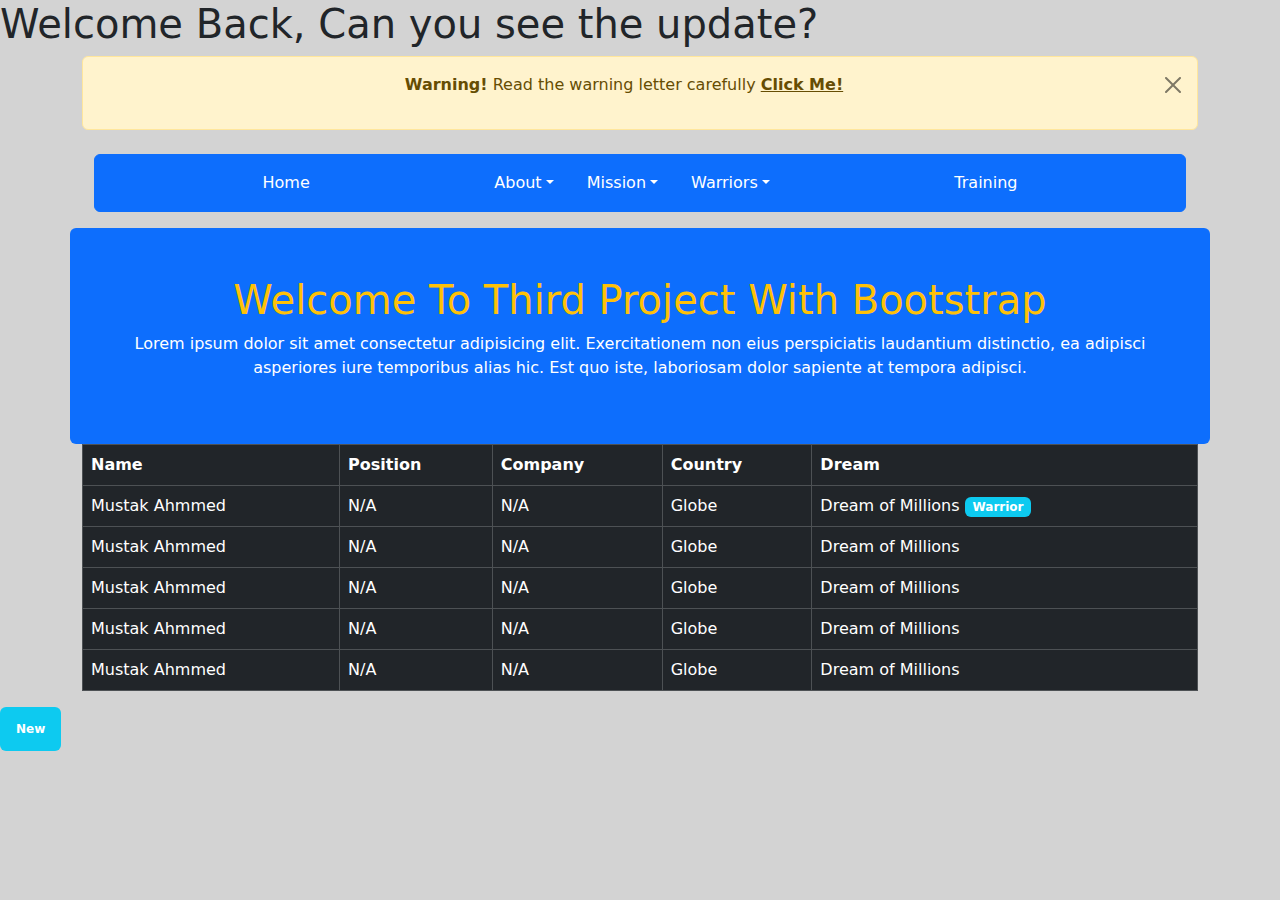
<file: Index.html>
<!DOCTYPE html>
<html lang="en">
<head>
    <meta charset="UTF-8">
    <meta name="viewport" content="width=device-width, initial-scale=1.0">
    <title>Third Project With BS</title>
    <link rel="stylesheet" href="	https://cdn.jsdelivr.net/npm/bootstrap@5.3.2/dist/css/bootstrap.min.css">
    <link rel="stylesheet" href="Index.css" type="text/css">
</head>
<body>
    <h1 id="wl-mess">Welcome Back, Can you see the update?</h1>

    <div class="container ">
        <!-- Alert Message Warning Letter  -->
        <div class="alert alert-warning alert-dismissible fade show">
            <button type="button" class="btn-close" data-bs-dismiss="alert"></button>
            <p class="text-center font-weight-bold"><strong>Warning!</strong> Read the warning letter carefully <a href="#" class="alert-link">Click Me!</a></p>
        </div>

        <!-- Here Is the nav bar  -->

        <div class="btn-group container mt-2">
            <button type="button" class="btn btn-primary p-3 font-weight-bold"> <a href="#" class="font-weight-bold text-white text-decoration-none">Home</a></button>
            <div class="btn-group">
                <button type="button" class="btn btn-primary p-3 font-weight-bold dropdown-toggle" data-bs-toggle="dropdown">About</button>
                <div class="dropdown-menu">
                    <a href="#" class="dropdown-item">Contact</a>
                    <a href="#" class="dropdown-item">Privacy</a>
                    <a href="#" class="dropdown-item">Mission </a><span class="spinner-border"></span>
                </div>
            </div>
            <div class="btn-group">
                <button type="button" class="btn btn-primary p-3 font-weight-bold dropdown-toggle" data-bs-toggle="dropdown">Mission</button>
                <div class="dropdown-menu">
                    <a href="./card.html" class="dropdown-item">Card Mission</a>
                    <a href="./dropdown.html" class="dropdown-item">Dropdown Mission</a>
                    <a href="collapse-mission" class="dropdown-item">Collapse Mission</a>

                </div>

            </div>
            <div class="btn-group">
                <button type="button" class="btn btn-primary p-3 font-weight-bold dropdown-toggle" data-bs-toggle="dropdown">Warriors</button>
                <div class="dropdown-menu">
                    <a href="afghan.html" class="dropdown-item">Afghanistan</a>
                    <a href="#" class="dropdown-item">Palestine</a>
                </div>
            </div>
            <button type="button" class="btn btn-primary p-3 font-weight-bold">Training</button>
        </div>
    </div>
    <div class="container text-white mt-3 text-center p-5 bg-primary rounded">
        <h1 class="text-warning">Welcome To Third Project With Bootstrap</h1>
        <p>Lorem ipsum dolor sit amet consectetur adipisicing elit. Exercitationem non eius perspiciatis laudantium distinctio, ea adipisci asperiores iure temporibus alias hic. Est quo iste, laboriosam dolor sapiente at tempora adipisci.</p>
    </div>
    <!-- Here is a Table -->
    <div class="container">
        <table class="table table-bordered table-hover table-dark">
            <thead>
                <tr>
                    <th>Name</th>
                    <th>Position</th>
                    <th>Company</th>
                    <th>Country</th>
                    <th>Dream</th>
                </tr>
            </thead>
            <tbody>
                <tr>
                    <td>Mustak Ahmmed</td>
                    <td>N/A</td>
                    <td>N/A</td>
                    <td>Globe</td>
                    <td>Dream of Millions <span class="badge bg-info">Warrior</span>
                    </td>
                </tr>
                <tr>
                    <td>Mustak Ahmmed</td>
                    <td>N/A</td>
                    <td>N/A</td>
                    <td>Globe</td>
                    <td>Dream of Millions</td>
                </tr>
                <tr>
                    <td>Mustak Ahmmed</td>
                    <td>N/A</td>
                    <td>N/A</td>
                    <td>Globe</td>
                    <td>Dream of Millions</td>
                </tr>
                <tr>
                    <td>Mustak Ahmmed</td>
                    <td>N/A</td>
                    <td>N/A</td>
                    <td>Globe</td>
                    <td>Dream of Millions</td>
                </tr>
                <tr>
                    <td>Mustak Ahmmed</td>
                    <td>N/A</td>
                    <td>N/A</td>
                    <td>Globe</td>
                    <td>Dream of Millions</td>
                </tr>
            </tbody>
        </table>
    </div>
    <span class="badge bg-info p-3">New</span>
    <script src="	https://cdn.jsdelivr.net/npm/bootstrap@5.3.2/dist/js/bootstrap.bundle.min.js"></script>
</body>
</html>
</file>
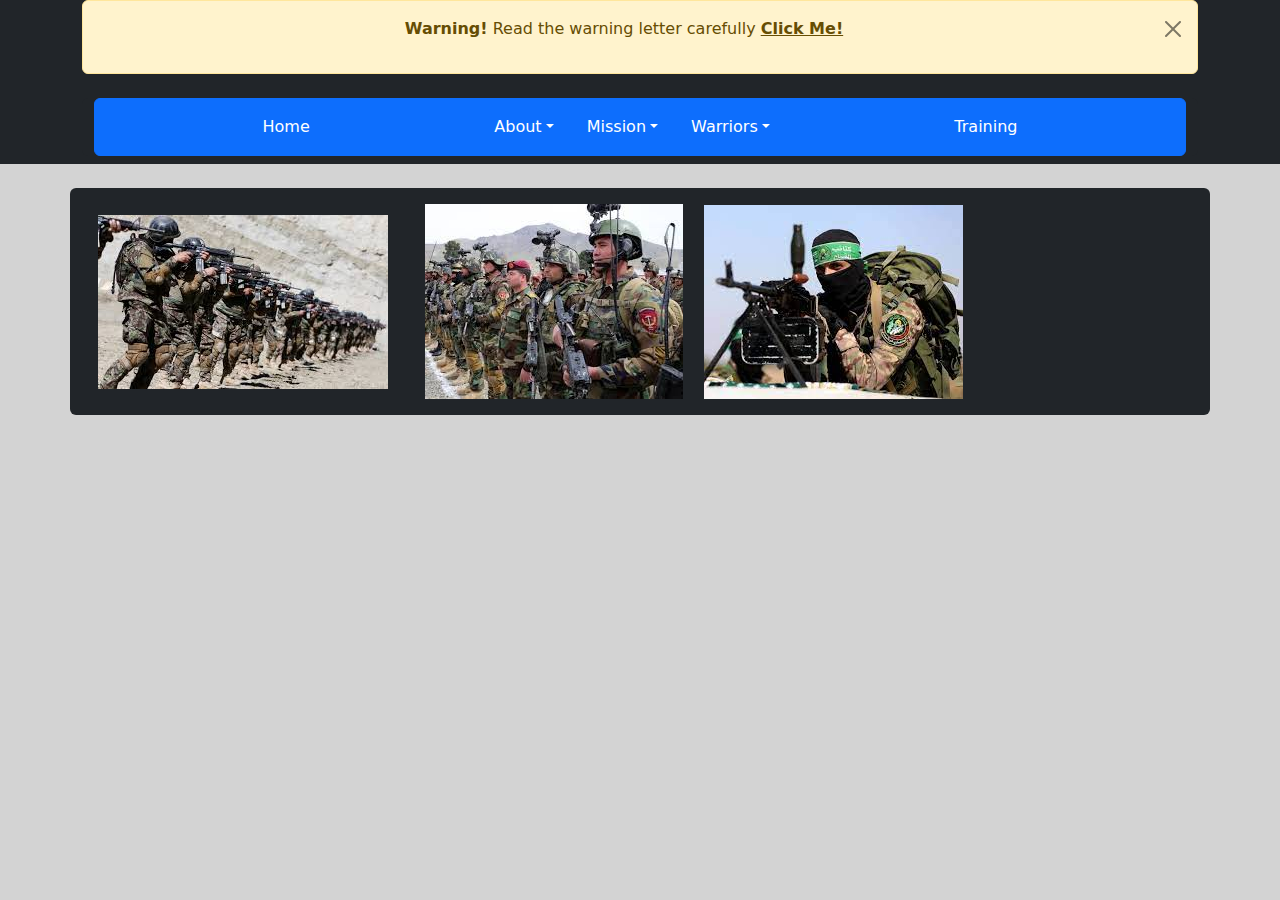
<file: afghan.html>
<!DOCTYPE html>
<html lang="en">
<head>
    <meta charset="UTF-8">
    <meta name="viewport" content="width=device-width, initial-scale=1.0">
    <title>Third Project With BS</title>
    <link rel="stylesheet" href="	https://cdn.jsdelivr.net/npm/bootstrap@5.3.2/dist/css/bootstrap.min.css">
    <link rel="stylesheet" href="Index.css" type="text/css">
</head>
<body>
    <div class="first-page bg-dark">
        <div class="container ">
            <!-- Alert Message Warning Letter  -->
            <div class="alert alert-warning alert-dismissible fade show">
                <button type="button" class="btn-close" data-bs-dismiss="alert"></button>
                <p class="text-center font-weight-bold"><strong>Warning!</strong> Read the warning letter carefully <a href="#" class="alert-link">Click Me!</a></p>
            </div>
            <div class="btn-group container my-2 bg-dark">
                <button type="button" class="btn btn-primary p-3 font-weight-bold"> <a href="Index.html" class="font-weight-bold text-white text-decoration-none">Home</a></button>
                <div class="btn-group">
                    <button type="button" class="btn btn-primary p-3 font-weight-bold dropdown-toggle" data-bs-toggle="dropdown">About</button>
                    <div class="dropdown-menu">
                        <a href="#" class="dropdown-item">Contact</a>
                        <a href="#" class="dropdown-item">Privacy</a>
                        <a href="#" class="dropdown-item">Mission </a><span class="spinner-border"></span>
                    </div>
                </div>
                <div class="btn-group">
                    <button type="button" class="btn btn-primary p-3 font-weight-bold dropdown-toggle" data-bs-toggle="dropdown">Mission</button>
                    <div class="dropdown-menu">
                        <span class="dropdown-item spinner-grow spinner-grow-md">Loading..</span>
                    </div>
    
                </div>
                <div class="btn-group">
                    <button type="button" class="btn btn-primary p-3 font-weight-bold dropdown-toggle" data-bs-toggle="dropdown">Warriors</button>
                    <div class="dropdown-menu">
                        <a href="#" class="dropdown-item">Afghanistan</a>
                        <a href="#" class="dropdown-item">Palestine</a>
                    </div>
    
                </div>
                <button type="button" class="btn btn-primary p-3 font-weight-bold">Training</button>
            </div>
        </div>
    </div>
    
    <!-- Afghanistani Mujahideen Forces' Gallery  -->
    <div class="container rounded my-4 bg-dark ">
        <img class="p-3" src="./Images/force1.jpg" alt="Afghani Force">
        <img class="p-3" src="./Images/force2.jpg" alt="Afghani force">
        <img src="./Images/force3.jpg" alt="Force of Afghanistan">
    </div>


    <script src="https://cdn.jsdelivr.net/npm/bootstrap@5.3.2/dist/js/bootstrap.bundle.min.js"></script>
</body>
</html>
</file>
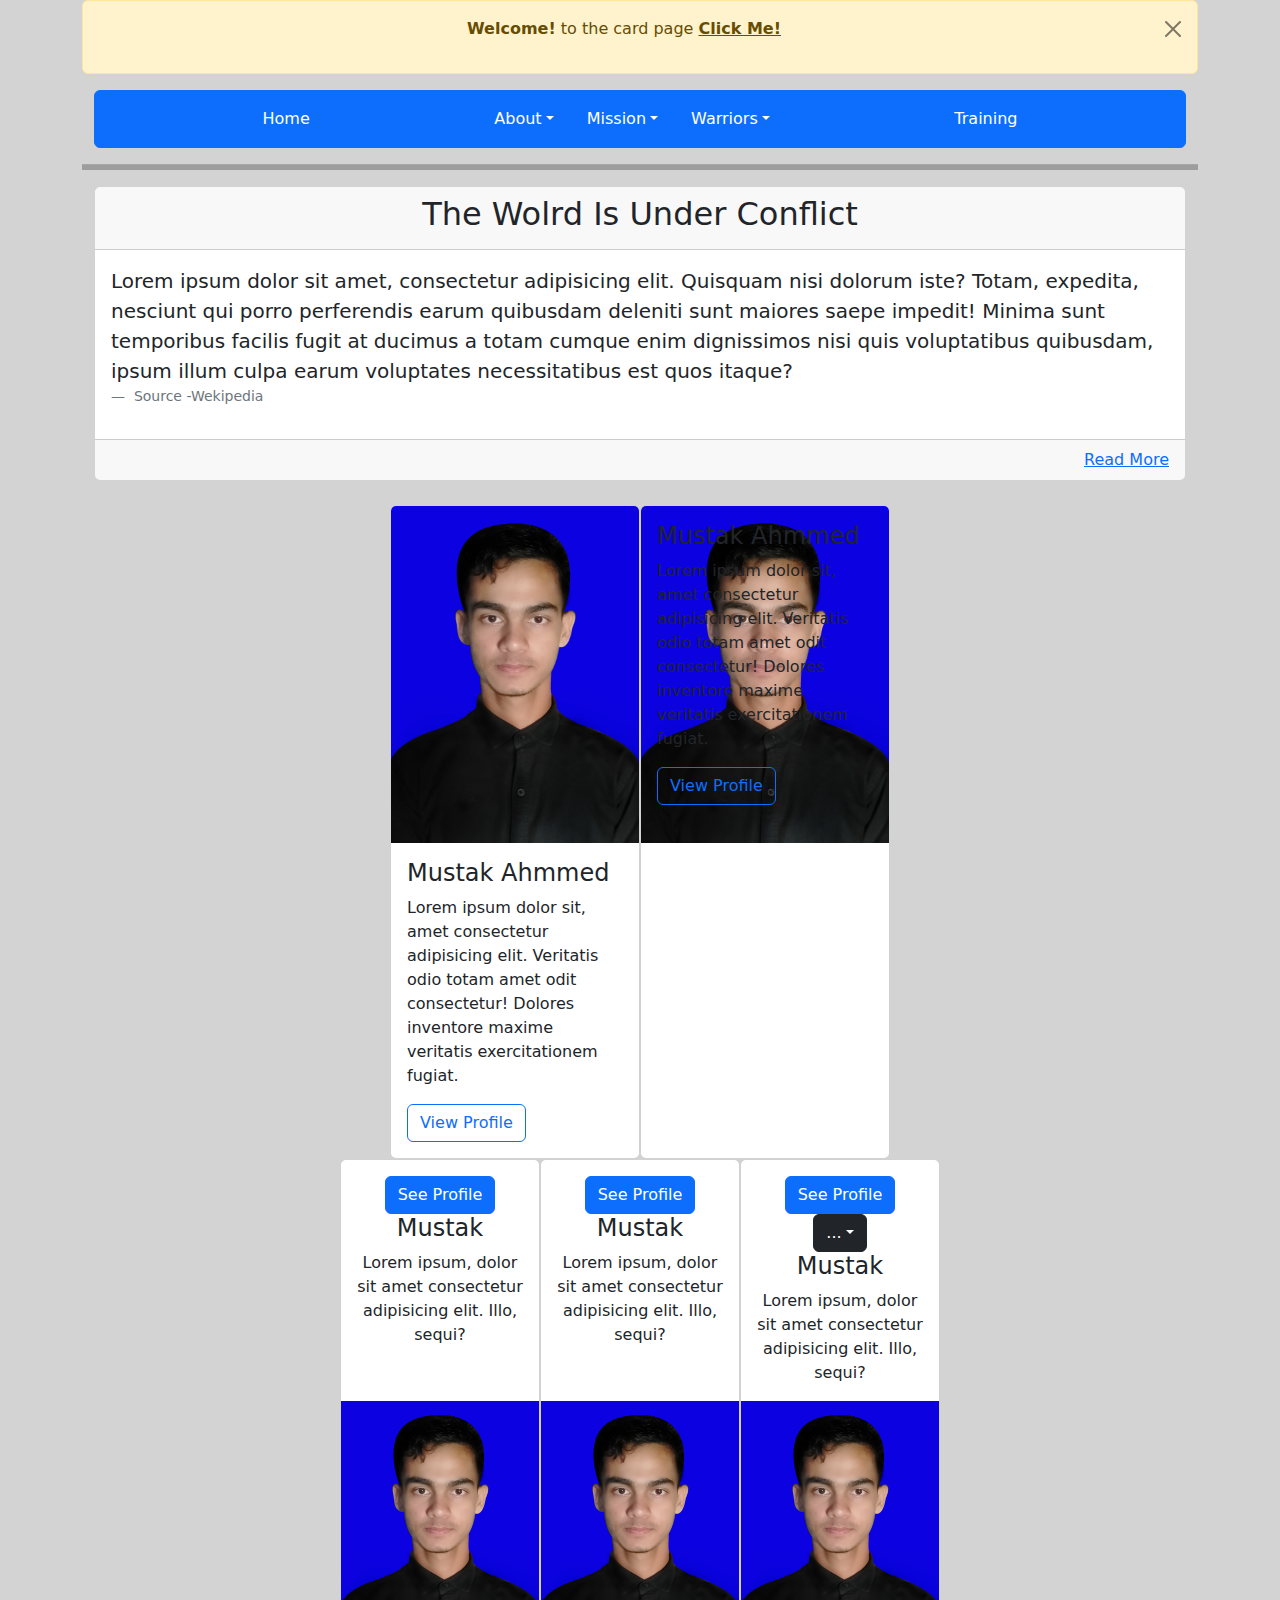
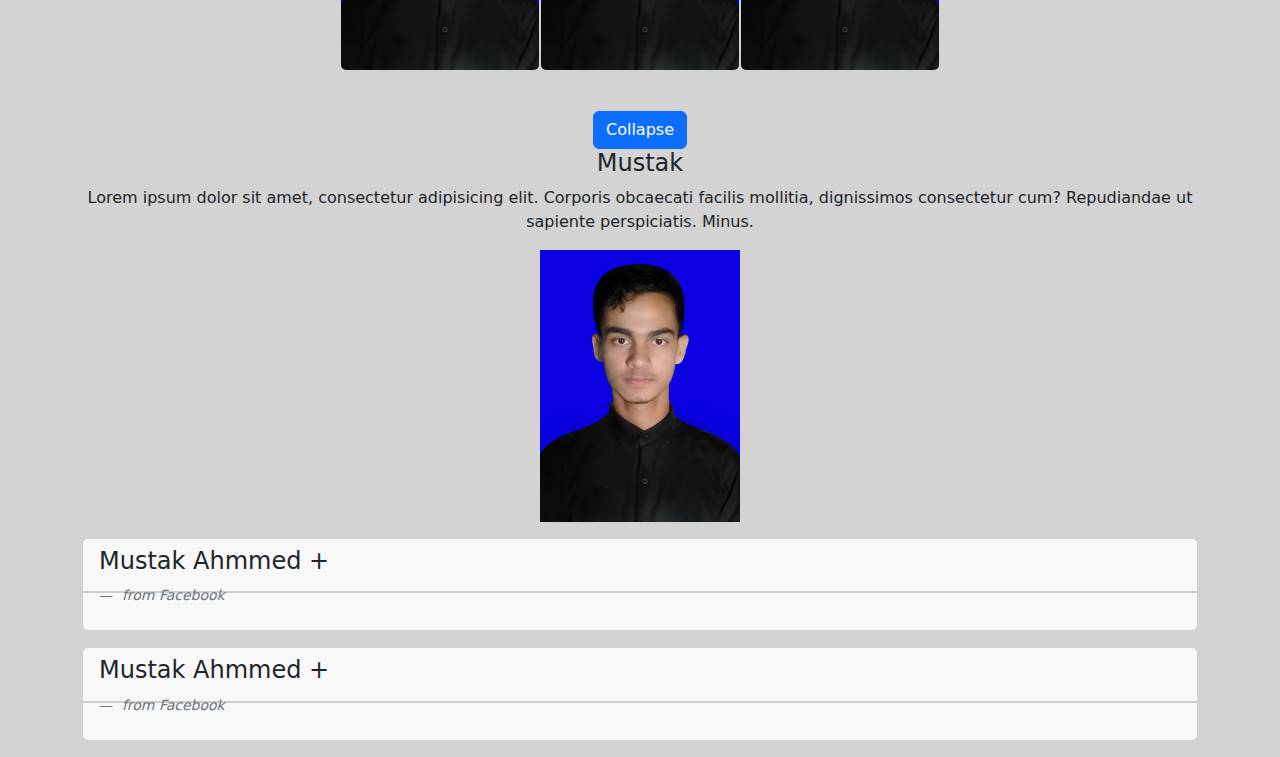
<file: card.html>
<!DOCTYPE html>
<html lang="en">
<head>
    <meta charset="UTF-8">
    <meta name="viewport" content="width=device-width, initial-scale=1.0">
    <title>Card</title>
    <link rel="stylesheet" href="	https://cdn.jsdelivr.net/npm/bootstrap@5.3.2/dist/css/bootstrap.min.css">
    <link rel="stylesheet" href="card.css">

</head>
<body>
    <!-- Whole Body Container  -->
    <div class="container">
            <!-- Alert Message Warning Letter  -->
            <div class="alert alert-warning alert-dismissible fade show">
                <button type="button" class="btn-close" data-bs-dismiss="alert"></button>
                <p class="text-center font-weight-bold"><strong>Welcome!</strong> to the card page <a href="#" class="alert-link">Click Me!</a></p>
            </div>
    
            <!-- Here Is the nav bar  -->
    
            <div class="btn-group container">
                <button type="button" class="btn btn-primary p-3 font-weight-bold"> <a href="./Index.html" class="font-weight-bold text-white text-decoration-none">Home</a></button>
                <div class="btn-group">
                    <button type="button" class="btn btn-primary p-3 font-weight-bold dropdown-toggle" data-bs-toggle="dropdown">About</button>
                    <div class="dropdown-menu">
                        <a href="#" class="dropdown-item">Contact</a>
                        <a href="#" class="dropdown-item">Privacy</a>
                        <a href="#" class="dropdown-item">Mission </a><span class="spinner-border"></span>
                    </div>
                </div>
                <div class="btn-group">
                    <button type="button" class="btn btn-primary p-3 font-weight-bold dropdown-toggle" data-bs-toggle="dropdown">Mission</button>
                    <div class="dropdown-menu">
                        <a href="./card.html" class="dropdown-item active">Card Mission</a>
                        <a href="/dropdown.html" class="dropdown-item">Dropdown Mission</a>
                        <a href="collapse-mission" class="dropdown-item">Collapse Mission</a>
    
                    </div>
    
                </div>
                <div class="btn-group">
                    <button type="button" class="btn btn-primary p-3 font-weight-bold dropdown-toggle" data-bs-toggle="dropdown">Warriors</button>
                    <div class="dropdown-menu">
                        <a href="afghan.html" class="dropdown-item">Afghanistan</a>
                        <a href="#" class="dropdown-item">Palestine</a>
                    </div>
                </div>
                <button type="button" class="btn btn-primary p-3 font-weight-bold">Training</button>
            </div><hr style="border-bottom: 5px solid black;">
            <!-- The Heading Bar Ends Here  -->
            <div class="container">
                <div class="card-container">
                    <div class="card">
                        <div class="card-header text-center">
                            <h2>The Wolrd Is Under Conflict</h2>
                        </div>
                        <div class="card-body text-justify">
                           <blockquote class="blockquote">
                            <p>Lorem ipsum dolor sit amet, consectetur adipisicing elit. Quisquam nisi dolorum iste? Totam, expedita, nesciunt qui porro perferendis earum quibusdam deleniti sunt maiores saepe impedit! Minima sunt temporibus facilis fugit at ducimus a totam cumque enim dignissimos nisi quis voluptatibus quibusdam, ipsum illum culpa earum voluptates necessitatibus est quos itaque?</p>
                           </blockquote>
                           <footer class="blockquote-footer">
                            Source -Wekipedia
                         </footer>
                        </div>
                        <div class="card-footer text-end">
                            <a href="www.wekipedia.com" target="_blank" class="card-link ">Read More</a>
                        </div>
                    </div>
                </div>
            </div><br>
            <!-- First card ends here  -->

            <!-- Second Card Starts here  -->
           <div class="cards-container d-flex justify-content-center">
            <div class="card" style="width: 250px;">
                <img class="card-img-top" src="Images/mustak.jpg" style="width: 100%;" alt="">
                <div class="card-body">
                    <h4 class="card-title">Mustak Ahmmed</h4>
                    <p class="card-text">Lorem ipsum dolor sit, amet consectetur adipisicing elit. Veritatis odio totam amet odit consectetur! Dolores inventore maxime veritatis exercitationem fugiat.</p>
                    <a href="#" class="btn btn-outline-primary">View Profile</a>
                </div>
               </div>
               <div class="card" style="width: 250px;">
                <img class="card-img-top" src="Images/mustak.jpg" style="width: 100%;" alt="">
                <div class="card-body card-img-overlay">
                    <h4 class="card-title">Mustak Ahmmed</h4>
                    <p class="card-text">Lorem ipsum dolor sit, amet consectetur adipisicing elit. Veritatis odio totam amet odit consectetur! Dolores inventore maxime veritatis exercitationem fugiat.</p>
                    <a href="#" class="btn btn-outline-primary">View Profile</a>
                </div>
               </div>
               </div>
               <!-- 2 Cards End Here  -->

               <!-- Another Card Container Starts Here  -->
               <div class="cards-container d-flex justify-content-center">
                <div class="card" style="width: 200px;">
                    <div class="card-body text-center">
                        <a class="btn btn-primary" href="#">See Profile</a>
                        <h4 class="card-title">Mustak</h4>
                        <p class="card-text">Lorem ipsum, dolor sit amet consectetur adipisicing elit. Illo, sequi?</p>
                    </div>
                    <img class="card-img-bottom" style="width: 100%;" src="Images/mustak.jpg" alt="Mustak">

                </div>
                <div class="card" style="width: 200px;">
                    <div class="card-body text-center">
                        <a class="btn btn-primary" href="#">See Profile</a>
                        <h4 class="card-title">Mustak</h4>
                        <p class="card-text">Lorem ipsum, dolor sit amet consectetur adipisicing elit. Illo, sequi?</p>
                    </div>
                    <img class="card-img-bottom" style="width: 100%;" src="Images/mustak.jpg" alt="Mustak">

                </div>
                <div class="card" style="width: 200px;">
                    <div class="card-body text-center">
                        <a class="btn btn-primary" href="#">See Profile</a>
                        <div class="d-inline-block">
                            <button type="button" class="btn btn-dark dropdown-toggle" data-bs-toggle="dropdown">...</button>
                        <ul class="dropdown-menu">
                            <li class="dropdown-item">About</li>
                            <li class="dropdown-item">Contact</li>
                            <li class="dropdown-item">Privacy</li>
                        </ul>
                        </div>
                        <h4 class="card-title">Mustak</h4>
                        <p class="card-text">Lorem ipsum, dolor sit amet consectetur adipisicing elit. Illo, sequi?</p>
                        
                    </div>
                    <img class="card-img-bottom" style="width: 100%;" src="Images/mustak.jpg" alt="Mustak">

                </div>
               </div><br>
               <!-- All Cards End Here  -->

               <!-- Collapse Start Here  -->
               <div class="collapsible-buttons text-center my-3">
                <button type="button" class="btn btn-primary" data-bs-toggle="collapse" data-bs-target="#demo">Collapse</button>
                <div id="demo" class="collapse show">
                    <h4>Mustak</h4>
                    <p>Lorem ipsum dolor sit amet, consectetur adipisicing elit. Corporis obcaecati facilis mollitia, dignissimos consectetur cum? Repudiandae ut sapiente perspiciatis. Minus.</p>
                    <img src="Images/mustak.jpg" width="200px" alt="">
                </div>
               </div>
               <!-- Collapsible Button Ends Here  -->
               <div class="card my-3">
                <div class="card-header" data-bs-toggle="collapse" data-bs-target="#card-body">
                    <h4>Mustak Ahmmed +</h4>
                </div>
                <div class="card-body collapse" id="card-body">
                    <h4>Mustak Ahmmed</h4>
                    <p>Lorem ipsum dolor sit, amet consectetur adipisicing elit. Eius vel iste nisi sequi cum neque cumque ipsum iusto obcaecati qui!</p>
                </div>
                <div class="card-footer">
                    <footer class="blockquote-footer">
                        <cite>from Facebook</cite>
                    </footer>
                </div>
               </div>
               <div class="card my-3">
                <div class="card-header" data-bs-toggle="collapse" data-bs-target="#card-body2">
                    <h4>Mustak Ahmmed +</h4>
                </div>
                <div class="card-body collapse" id="card-body2">
                    <h4>Mustak Ahmmed</h4>
                    <p>Lorem ipsum dolor sit, amet consectetur adipisicing elit. Eius vel iste nisi sequi cum neque cumque ipsum iusto obcaecati qui!</p>
                </div>
                <div class="card-footer">
                    <footer class="blockquote-footer">
                        <cite>from Facebook</cite>
                    </footer>
                </div>
               </div>
              

    </div>
    <script src="	https://cdn.jsdelivr.net/npm/bootstrap@5.3.2/dist/js/bootstrap.bundle.min.js"></script>
</body>
</html>
</file>
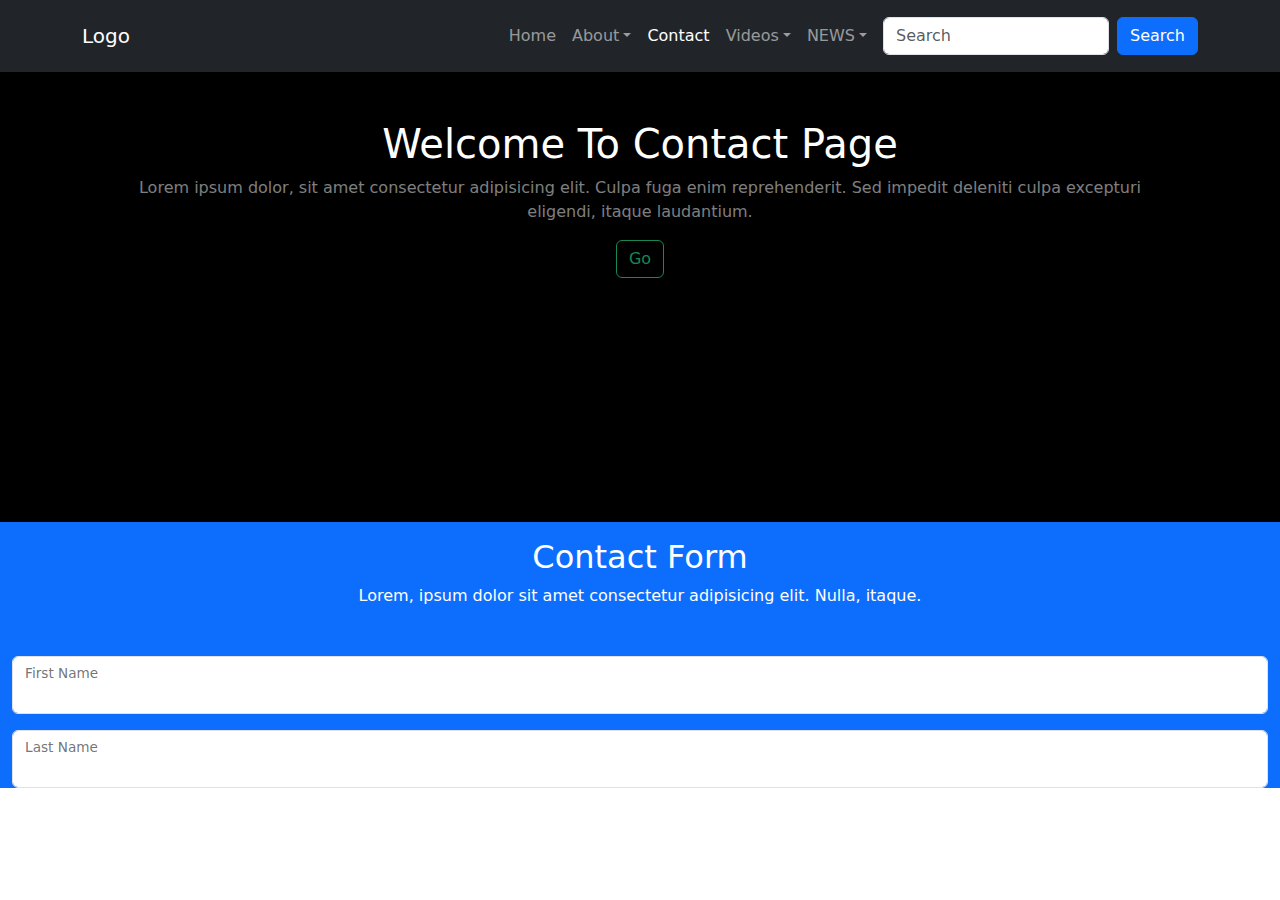
<file: contact.html>
<!DOCTYPE html>
<html lang="en">
<head>
    <meta charset="UTF-8">
    <meta name="viewport" content="width=device-width, initial-scale=1.0">
    <meta name="keyword" content="The contact form of Mustak Ahmmed">
    <meta name="author" content="Mustak Ahmmed">
    <title>Contact Form</title>
    <link rel="stylesheet" href="	https://cdn.jsdelivr.net/npm/bootstrap@5.3.2/dist/css/bootstrap.min.css">
    <link rel="stylesheet" href="contact.css">
</head>
<body>
        <!-- Navigation Bar  -->
        <nav class="navbar navbar-expand-sm bg-dark navbar-dark sticky-top">
            <div class="container my-2">
                <a href="dropdown.html" class="navbar-brand">Logo</a>
                <button type="button" class="navbar-toggler" data-bs-toggle="collapse" data-bs-target="#demo">
                    <span class="navbar-toggler-icon"></span>
                </button>
                <div class="collapse navbar-collapse justify-content-end" id="demo">
                    <ul class="navbar-nav navigationbar-fontsize">
                        <li class="nav-item"><a href="dropdown.html" class="nav-link">Home</a></li>
                        <li class="nav-item dropdown"><a href="#" class="nav-link  dropdown-toggle" data-bs-toggle="dropdown">About</a>
                        <ul class="dropdown-menu">
                            <li><a href="#" class="dropdown-item">Team</a></li>
                            <li><a href="#" class="dropdown-item">Employees</a></li>
                            <li><a href="#" class="dropdown-item">Careers</a></li>
                        </ul>
                        </li>
                        <li class="nav-item"><a href="#" class="nav-link active">Contact</a></li>
    
                        <li class="nav-item dropdown"><a href="#" class="nav-link dropdown-toggle" data-bs-toggle="dropdown">Videos</a>
                            <ul class="dropdown-menu">
                                <li><a href="#" class="dropdown-item">English</a></li>
                                <li><a href="#" class="dropdown-item">Bengali</a></li>
                                <li><a href="#" class="dropdown-item">Arabic</a></li>
                            </ul>
                        <li>
                        <li class="nav-item dropdown"><a href="#" class="nav-link dropdown-toggle" data-bs-toggle="dropdown">NEWS</a>
                            <ul class="dropdown-menu">
                                <li><a href="#" class="dropdown-item">International</a></li>
                                <li><a href="#" class="dropdown-item">Afghanistan</a></li>
                                <li><a href="#" class="dropdown-item">Bangladesh</a></li>
                                <li><a href="#" class="dropdown-item">Canada</a></li>
                                <li><a href="#" class="dropdown-item">Denmark</a></li>
                                <li><a href="#" class="dropdown-item">Ethopia</a></li>
                                <li><a href="#" class="dropdown-item">France</a></li>
                                <li><a href="#" class="dropdown-item">Germany</a></li>
                                <li><a href="#" class="dropdown-item">Hongkong</a></li>
                                <li><a href="#" class="dropdown-item">Italy</a></li>
                            </ul>
                        </li>
    
                    </ul>
                    <form action="" class="d-flex">
                        <input type="text" class="form-control mx-2" placeholder="Search">
                        <input type="submit" class="btn btn-primary" value="Search">
                    </form>
                </div>
            </div>
        </nav>
        <!-- Navigation Bar Ends Here  -->
        
        <!-- Here is a Form  -->
        <div id="coverlayout">
            <div class="container text-center p-5">
                <h1 class="text-white">Welcome To Contact Page</h1>
                <p class="text-white-50">Lorem ipsum dolor, sit amet consectetur adipisicing elit. Culpa fuga enim reprehenderit. Sed impedit deleniti culpa excepturi eligendi, itaque laudantium.</p>
                <button type="button" class="btn btn-outline-success">Go</button>
            </div>
        </div>
        <!-- Form Starts From Here -->
        <div class="container-fluid bg-primary">
            <form action="">
               <div class="form-header text-center py-3 text-white">
                <h2>Contact Form</h2>
                <p>Lorem, ipsum dolor sit amet consectetur adipisicing elit. Nulla, itaque.</p>
               </div>
               <div class="my-3 form-floating">
                <input type="text" class="form-control" id="lname" name="fname" minlength="10" maxlength="30">
                <label for="fname" class="form-label">First Name</label>
               </div>
               <div class="form-floating mb-3">
                <input type="text" class="form-control" id="lname" name="lname">
                <label for="lname" class="form-label">Last Name</label>
               </div>
            </form>
        </div>

        <script src="	https://cdn.jsdelivr.net/npm/bootstrap@5.3.2/dist/js/bootstrap.bundle.min.js"></script>

</body>
</html>
</file>
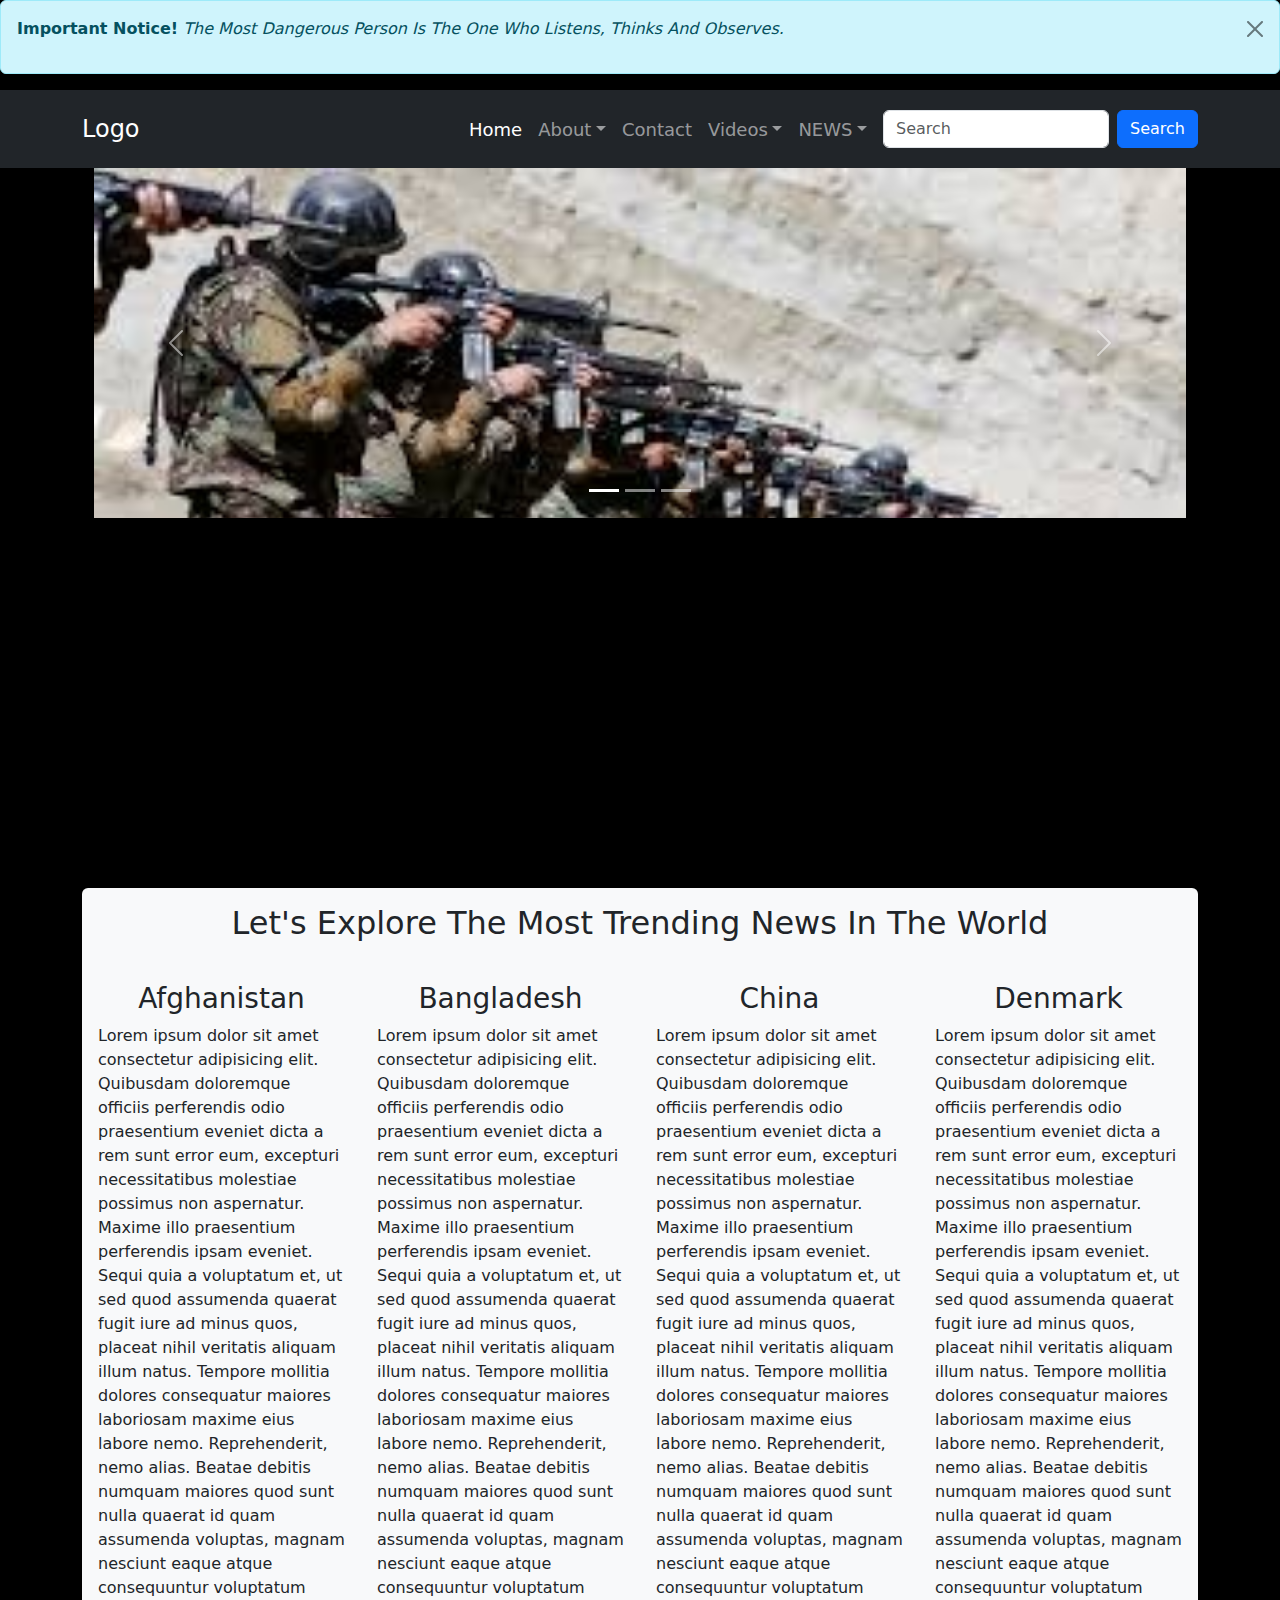
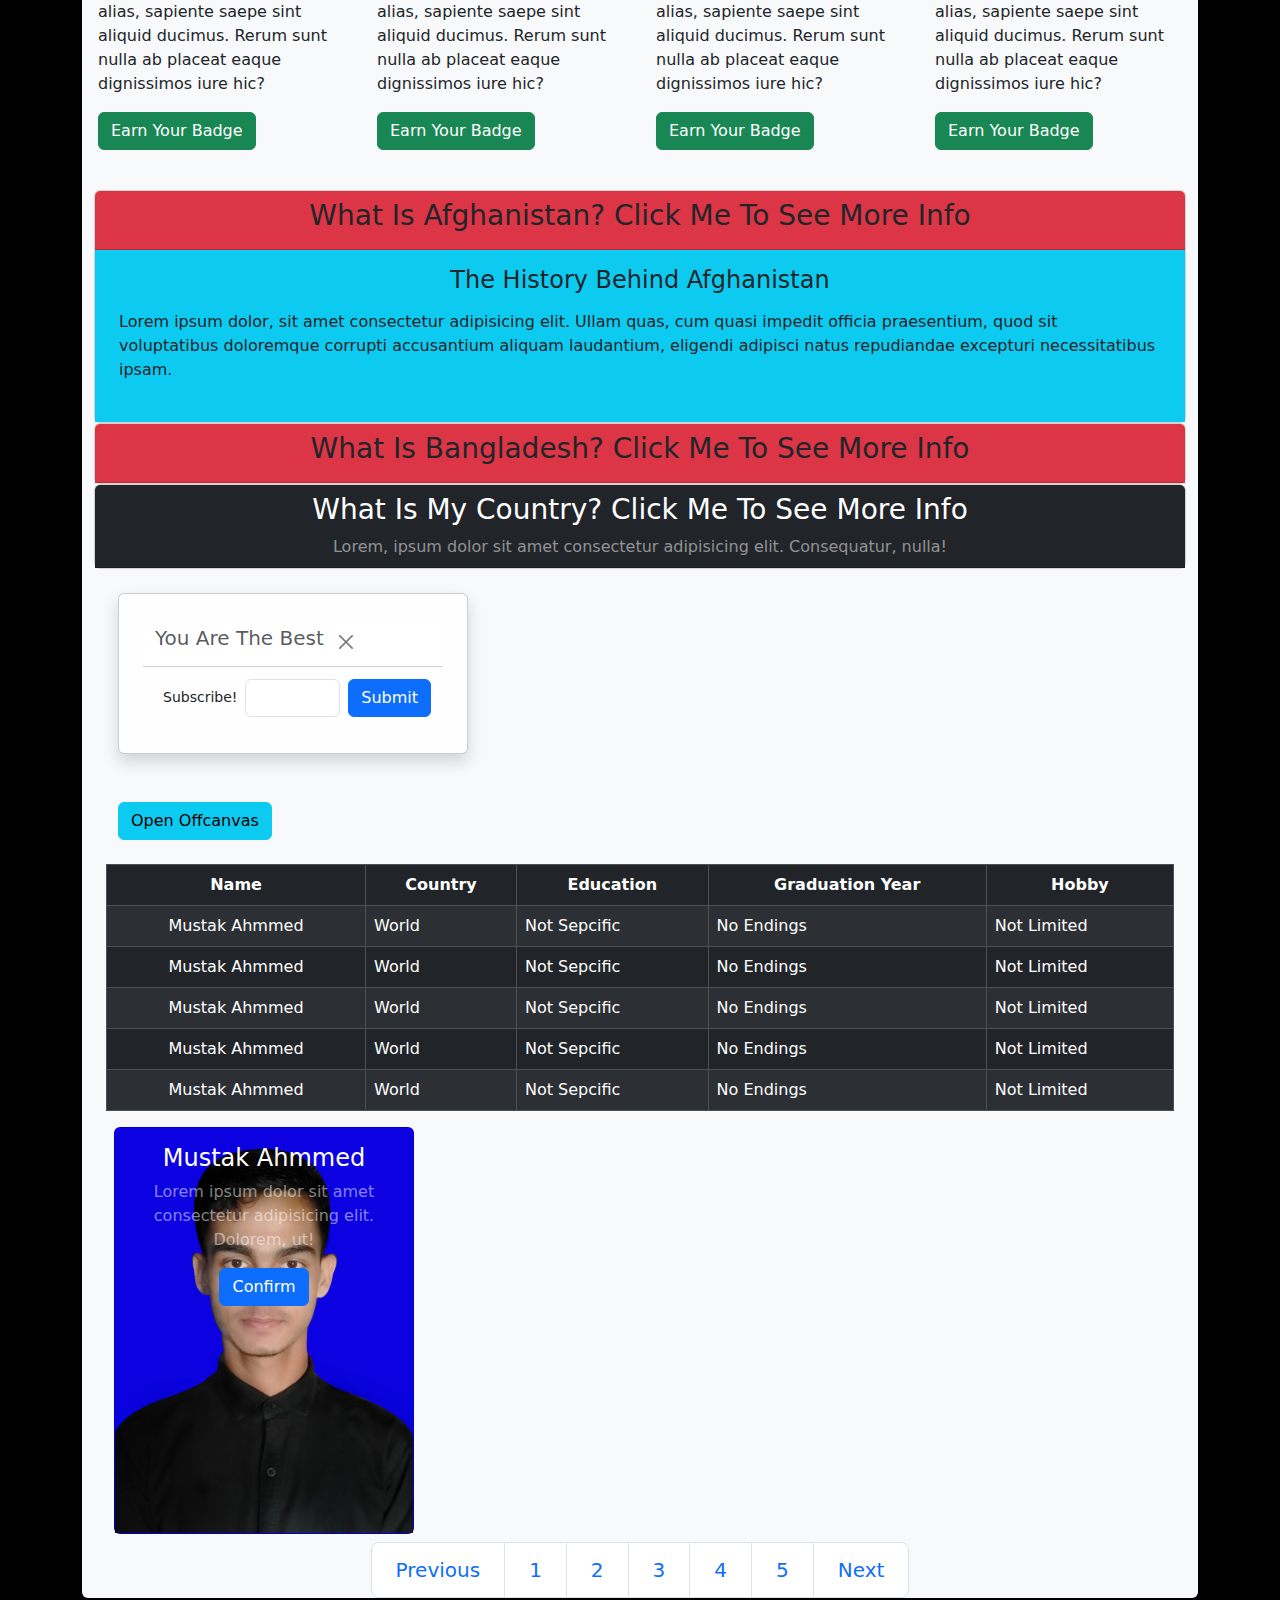
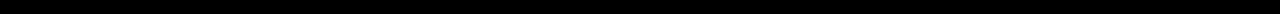
<file: dropdown.html>
<!DOCTYPE html>
<html lang="en">
<head>
    <meta charset="UTF-8">
    <meta name="viewport" content="width=device-width, initial-scale=1.0">
    <title>Dropdown Mission</title>
    <link rel="stylesheet" href="	https://cdn.jsdelivr.net/npm/bootstrap@5.3.2/dist/css/bootstrap.min.css">
    <link rel="stylesheet" href="dropdown.css">
</head>
<body>
            <!-- Alert Informative Button  -->
    <div class="alert alert-info alert-dismissible">
        <button type="button" class="btn-close" data-bs-dismiss="alert"></button>
        <p ><strong>Important Notice!</strong>&nbsp;<span class="text-capitalize"><i>the most dangerous person is the one who listens, thinks and observes.</i></span> 
        </p>
    </div>
                    <!-- Navigation Bar  -->
    <nav class="navbar navbar-expand-sm bg-dark navbar-dark sticky-top">
        <div class="container my-2">
            <a href="dropdown.html" class="navbar-brand">Logo</a>
            <button type="button" class="navbar-toggler" data-bs-toggle="collapse" data-bs-target="#demo">
                <span class="navbar-toggler-icon"></span>
            </button>
            <div class="collapse navbar-collapse justify-content-end" id="demo">
                <ul class="navbar-nav navigationbar-fontsize">
                    <li class="nav-item"><a href="#" class="nav-link active">Home</a></li>
                    <li class="nav-item dropdown"><a href="#" class="nav-link  dropdown-toggle" data-bs-toggle="dropdown">About</a>
                    <ul class="dropdown-menu">
                        <li><a href="#" class="dropdown-item">Team</a></li>
                        <li><a href="#" class="dropdown-item">Employees</a></li>
                        <li><a href="#" class="dropdown-item">Careers</a></li>
                    </ul>
                    </li>
                    <li class="nav-item"><a href="contact.html" class="nav-link">Contact</a></li>

                    <li class="nav-item dropdown"><a href="#" class="nav-link dropdown-toggle" data-bs-toggle="dropdown">Videos</a>
                        <ul class="dropdown-menu">
                            <li><a href="#" class="dropdown-item">English</a></li>
                            <li><a href="#" class="dropdown-item">Bengali</a></li>
                            <li><a href="#" class="dropdown-item">Arabic</a></li>
                        </ul>
                    <li>
                    <li class="nav-item dropdown"><a href="#" class="nav-link dropdown-toggle" data-bs-toggle="dropdown">NEWS</a>
                        <ul class="dropdown-menu">
                            <li><a href="#" class="dropdown-item">International</a></li>
                            <li><a href="#" class="dropdown-item">Afghanistan</a></li>
                            <li><a href="#" class="dropdown-item">Bangladesh</a></li>
                            <li><a href="#" class="dropdown-item">Canada</a></li>
                            <li><a href="#" class="dropdown-item">Denmark</a></li>
                            <li><a href="#" class="dropdown-item">Ethopia</a></li>
                            <li><a href="#" class="dropdown-item">France</a></li>
                            <li><a href="#" class="dropdown-item">Germany</a></li>
                            <li><a href="#" class="dropdown-item">Hongkong</a></li>
                            <li><a href="#" class="dropdown-item">Italy</a></li>
                        </ul>
                    </li>

                </ul>
                <form action="" class="d-flex">
                    <input type="text" class="form-control mx-2" placeholder="Search">
                    <input type="submit" class="btn btn-primary" value="Search">
                </form>
            </div>
        </div>
    </nav>
    <div id="whole-body-container" class="container">
 <!-- Cover Page  -->
              <div id="coverpage" class="container">
                <div id="demo-slide" class="carousel slide" data-bs-ride="carousel">
                    <div class="carousel-indicators">
                        <button type="button" class="active" data-bs-slide-to="0" data-bs-target="#demo-slide"></button>
                        <button type="button" data-bs-slide-to="1" data-bs-target="#demo-slide"></button>
                        <button type="button" data-bs-slide-to="2" data-bs-target="#demo-slide"></button>
                    </div>
                    <div class="carousel-inner">
                        <div class="carousel-item active">
                            <img src="Images/force1.jpg" class="w-100 d-block" alt="Mustak">
                        </div>
                        <div class="carousel-item">
                            <img src="Images/force2.jpg" class="w-100 d-block" alt="Mustak">
                        </div>
                        <div class="carousel-item">
                            <img src="Images/force3.jpg" class="w-100 d-block" alt="Mustak">
                        </div>
                    </div>
                    <button type="button" class="carousel-control-prev" data-bs-target="#demo-slide" data-bs-slide="prev">
                        <span class="carousel-control-prev-icon"></span>
                    </button>
                    <button type="button" class="carousel-control-next" data-bs-target="#demo-slide" data-bs-slide="next">
                        <span class="carousel-control-next-icon"></span>
                    </button>
                </div>
              </div>
                            <!-- Web Content Start From Here  -->
            <div class="container-fluid bg-light rounded-2">
                <div class="text-center p-3">
                    <h2>Let's Explore The Most Trending News In The World</h2>
                </div>
                <div class="row">
                    <div class="col-lg-3 col-md-6 p-3">
                        <h3 class="text-center">Afghanistan</h3>
                        <p>Lorem ipsum dolor sit amet consectetur adipisicing elit. Quibusdam doloremque officiis perferendis odio praesentium eveniet dicta a rem sunt error eum, excepturi necessitatibus molestiae possimus non aspernatur. Maxime illo praesentium perferendis ipsam eveniet. Sequi quia a voluptatum et, ut sed quod assumenda quaerat fugit iure ad minus quos, placeat nihil veritatis aliquam illum natus. Tempore mollitia dolores consequatur maiores laboriosam maxime eius labore nemo. Reprehenderit, nemo alias. Beatae debitis numquam maiores quod sunt nulla quaerat id quam assumenda voluptas, magnam nesciunt eaque atque consequuntur voluptatum alias, sapiente saepe sint aliquid ducimus. Rerum sunt nulla ab placeat eaque dignissimos iure hic?</p>
                        <div>
                            <button type="button" class="btn btn-success" data-bs-toggle="modal" data-bs-target="#earn-badge">Earn Your Badge</button>
                            <div id="earn-badge" class="modal">
                                <div class="modal-dialog">
                                    <div class="modal-content">
                                        <div class="modal-header">
                                            <h3 class="modal-title">Best of Luck <span class="badge bg-success">Best Winner!</span></h3>
                                            <button type="button" class="btn-close" data-bs-dismiss="modal"></button>
                                        </div>
                                        <div class="modal-body text-center">
                                            <p>Lorem ipsum dolor sit amet consectetur adipisicing elit. Quibusdam quaerat eaque doloribus eos numquam porro debitis quae dolorum! Eligendi, quidem?</p>
                                            <ol class="list-group list-group-numbered list-group-horizontal">
                                                <li class="list-group-item list-group-item-action">You are excellent</li>
                                                <li class="list-group-item list-group-item-action">You are beautiful</li>
                                                <li class="list-group-item list-group-item-action">You are elegant</li>
                                                <li class="list-group-item list-group-item-action">You are handsome</li>
                                            </ol><br>
                                            <span class="justify-content-between">If you read it then click here to close <button type="button" class="btn btn-outline-danger" data-bs-dismiss="modal">Receive Me</button></span>
                                        </div>
                                    </div>
                                </div>
                            </div>

                        </div>    
                    </div>
                    <div class="col-lg-3 col-md-6 p-3">
                        <h3 class="text-center">Bangladesh</h3>
                        <p>Lorem ipsum dolor sit amet consectetur adipisicing elit. Quibusdam doloremque officiis perferendis odio praesentium eveniet dicta a rem sunt error eum, excepturi necessitatibus molestiae possimus non aspernatur. Maxime illo praesentium perferendis ipsam eveniet. Sequi quia a voluptatum et, ut sed quod assumenda quaerat fugit iure ad minus quos, placeat nihil veritatis aliquam illum natus. Tempore mollitia dolores consequatur maiores laboriosam maxime eius labore nemo. Reprehenderit, nemo alias. Beatae debitis numquam maiores quod sunt nulla quaerat id quam assumenda voluptas, magnam nesciunt eaque atque consequuntur voluptatum alias, sapiente saepe sint aliquid ducimus. Rerum sunt nulla ab placeat eaque dignissimos iure hic?</p>
                        <div>
                            <button type="button" class="btn btn-success" data-bs-toggle="modal" data-bs-target="#earn-badge2">Earn Your Badge</button>
                            <div id="earn-badge2" class="modal">
                                <div class="modal-dialog">
                                    <div class="modal-content">
                                        <div class="modal-header">
                                            <h3 class="modal-title">Bad Luck <span class="badge bg-secondary">Bad Winner!</span></h3>
                                            <button type="button" class="btn-close" data-bs-dismiss="modal"></button>
                                        </div>
                                        <div class="modal-body text-center">
                                            <p>Lorem ipsum dolor sit amet consectetur adipisicing elit. Quibusdam quaerat eaque doloribus eos numquam porro debitis quae dolorum! Eligendi, quidem?</p>
                                            <ol class="list-group list-group-numbered list-group-horizontal">
                                                <li class="list-group-item list-group-item-action">You are excellent</li>
                                                <li class="list-group-item list-group-item-action">You are beautiful</li>
                                                <li class="list-group-item list-group-item-action">You are elegant</li>
                                                <li class="list-group-item list-group-item-action">You are handsome</li>
                                            </ol><br>
                                            <span class="justify-content-between">If you read it then click here to close <button type="button" class="btn btn-outline-danger" data-bs-dismiss="modal">Receive Me</button></span>
                                        </div>
                                    </div>
                                </div>
                            </div>
                        </div>
                    </div>
                    <div class="col-lg-3 col-md-6 p-3">
                        <h3 class="text-center">China</h3>
                        <p>Lorem ipsum dolor sit amet consectetur adipisicing elit. Quibusdam doloremque officiis perferendis odio praesentium eveniet dicta a rem sunt error eum, excepturi necessitatibus molestiae possimus non aspernatur. Maxime illo praesentium perferendis ipsam eveniet. Sequi quia a voluptatum et, ut sed quod assumenda quaerat fugit iure ad minus quos, placeat nihil veritatis aliquam illum natus. Tempore mollitia dolores consequatur maiores laboriosam maxime eius labore nemo. Reprehenderit, nemo alias. Beatae debitis numquam maiores quod sunt nulla quaerat id quam assumenda voluptas, magnam nesciunt eaque atque consequuntur voluptatum alias, sapiente saepe sint aliquid ducimus. Rerum sunt nulla ab placeat eaque dignissimos iure hic?</p>
                        <div>
                            <button type="button" class="btn btn-success" data-bs-toggle="modal" data-bs-target="#earn-badge3">Earn Your Badge</button>
                            <div id="earn-badge3" class="modal">
                                <div class="modal-dialog">
                                    <div class="modal-content">
                                        <div class="modal-header">
                                            <h3 class="modal-title">Fake Luck <span class="badge bg-danger">Fake Winner!</span></h3>
                                            <button type="button" class="btn-close" data-bs-dismiss="modal"></button>
                                        </div>
                                        <div class="modal-body text-center">
                                            <p>Lorem ipsum dolor sit amet consectetur adipisicing elit. Quibusdam quaerat eaque doloribus eos numquam porro debitis quae dolorum! Eligendi, quidem?</p>
                                            <ol class="list-group list-group-numbered list-group-horizontal">
                                                <li class="list-group-item list-group-item-action">You are excellent</li>
                                                <li class="list-group-item list-group-item-action">You are beautiful</li>
                                                <li class="list-group-item list-group-item-action">You are elegant</li>
                                                <li class="list-group-item list-group-item-action">You are handsome</li>
                                            </ol><br>
                                            <span class="justify-content-between">If you read it then click here to close <button type="button" class="btn btn-outline-danger" data-bs-dismiss="modal">Receive Me</button></span>
                                        </div>
                                    </div>
                                </div>
                            </div>

                        </div>
                    </div>
                    <div class="col-lg-3 col-md-6 p-3">
                        <h3 class="text-center">Denmark</h3>
                        <p>Lorem ipsum dolor sit amet consectetur adipisicing elit. Quibusdam doloremque officiis perferendis odio praesentium eveniet dicta a rem sunt error eum, excepturi necessitatibus molestiae possimus non aspernatur. Maxime illo praesentium perferendis ipsam eveniet. Sequi quia a voluptatum et, ut sed quod assumenda quaerat fugit iure ad minus quos, placeat nihil veritatis aliquam illum natus. Tempore mollitia dolores consequatur maiores laboriosam maxime eius labore nemo. Reprehenderit, nemo alias. Beatae debitis numquam maiores quod sunt nulla quaerat id quam assumenda voluptas, magnam nesciunt eaque atque consequuntur voluptatum alias, sapiente saepe sint aliquid ducimus. Rerum sunt nulla ab placeat eaque dignissimos iure hic?</p>
                        <div>
                            <button type="button" class="btn btn-success" data-bs-toggle="modal" data-bs-target="#earn-badge4">Earn Your Badge</button>
                            <div id="earn-badge4" class="modal">
                                <div class="modal-dialog">
                                    <div class="modal-content">
                                        <div class="modal-header">
                                            <h3 class="modal-title">Waiting Luck <span class="badge bg-info">You Are In Waiting Winner!</span></h3>
                                            <button type="button" class="btn-close" data-bs-dismiss="modal"></button>
                                        </div>
                                        <div class="modal-body text-center">
                                            <p>Lorem ipsum dolor sit amet consectetur adipisicing elit. Quibusdam quaerat eaque doloribus eos numquam porro debitis quae dolorum! Eligendi, quidem?</p>
                                            <ol class="list-group list-group-numbered list-group-horizontal">
                                                <li class="list-group-item list-group-item-action">You are excellent</li>
                                                <li class="list-group-item list-group-item-action">You are beautiful</li>
                                                <li class="list-group-item list-group-item-action">You are elegant</li>
                                                <li class="list-group-item list-group-item-action">You are handsome</li>
                                            </ol><br>
                                            <span class="justify-content-between">If you read it then click here to close <button type="button" class="btn btn-outline-danger" data-bs-dismiss="modal">Receive Me</button></span>
                                        </div>
                                    </div>
                                </div>
                            </div>

                        </div>
                    </div>
                </div><br>

                <!-- Here Is The Card and Collapse -->
                <div id="accordion">
                    <!-- Card 1 -->
                <div class="card">
                    <div class="card-header bg-danger text-center" data-bs-toggle="collapse" data-bs-target="#card1">
                        <h3 class="card-title">What Is Afghanistan? Click Me To See More Info</h3>
                    </div>
                    <div id="card1" class="collapse show" data-bs-parent="#accordion">
                    <div class="card-body bg-info  text-left">
                        <h4 class="text-center">The History Behind Afghanistan </h4>
                        <p class="p-2">Lorem ipsum dolor, sit amet consectetur adipisicing elit. Ullam quas, cum quasi impedit officia praesentium, quod sit voluptatibus doloremque corrupti accusantium aliquam laudantium, eligendi adipisci natus repudiandae excepturi necessitatibus ipsam.</p>
                    </div>
                    </div>
                </div>
                <!-- Card 2  -->
                 <div class="card">
                    <div class="card-header bg-danger text-center" data-bs-toggle="collapse" data-bs-target="#card2">
                        <h3 class="card-title">What Is Bangladesh? Click Me To See More Info</h3>
                    </div>
                    <div id="card2" class="collapse" data-bs-parent="#accordion">
                    <div class="card-body bg-info  text-left">
                        <h4 class="text-center">The History Behind Afghanistan </h4>
                        <p class="p-2">Lorem ipsum dolor, sit amet consectetur adipisicing elit. Ullam quas, cum quasi impedit officia praesentium, quod sit voluptatibus doloremque corrupti accusantium aliquam laudantium, eligendi adipisci natus repudiandae excepturi necessitatibus ipsam.</p>
                    </div>
                    </div>
                </div>
                <!-- Card 3  -->
                <div class="card">
                    <div class="card-header bg-dark text-white text-center" data-bs-toggle="collapse" data-bs-target="#card3">
                        <h3 class="card-title">What Is My Country? Click Me To See More Info</h3>
                        <p class="card-text text-white-50">Lorem, ipsum dolor sit amet consectetur adipisicing elit. Consequatur, nulla!</p>
                    </div>
                    <div id="card3" class="collapse" data-bs-parent="#accordion">
                    <div class="card-body bg-danger text-left text-white">
                        <h4 class="text-center">The History Behind Afghanistan </h4>
                        <p class="p-2">Lorem ipsum dolor, sit amet consectetur adipisicing elit. Ullam quas, cum quasi impedit officia praesentium, quod sit voluptatibus doloremque corrupti accusantium aliquam laudantium, eligendi adipisci natus repudiandae excepturi necessitatibus ipsam.</p>
                    </div>
                    </div>
                </div>
                <!-- This is the toast button  -->
                <div class="toast show p-4 m-4">
                    <div class="toast-header">
                        <h5>You Are The Best</h5>
                        <button type="button" class="btn-close" data-bs-dismiss="toast"></button>
                    </div>
                    <div class="toast-body">
                        <form action="" class="d-flex">
                            <label class="font-weight-bold text-3 p-2" for="email">Subscribe!</label>
                            <input type="email" class="form-control me-2" name="Email" id="email">
                            <input type="submit" class="btn btn-primary" value="Submit">
                        </form>
                    </div>
                </div>
            </div>
                    <!-- Here Is The Offcanvas  -->
                    <div id="offcanvas" data-bs-theme="dark">
                    <button type="button" class="btn btn-info m-4" data-bs-target="#offcanvas1" data-bs-toggle="offcanvas">Open Offcanvas</button>
                    <div id="offcanvas1" class="offcanvas offcanvas-start">
                        <div class="offcanvas-header">
                            <h3 class="offcanvas-title">This Is Header</h3>
                            <button type="button" class="btn-close" data-bs-dismiss="offcanvas"></button>
                        </div>
                        <div class="offcanvas-body">
                            <div class="btn-group btn-group-horizontal d-grid">
                                <a href="#" type="button" class="btn btn-outline-primary btn-block">About Me</a>
                                <a href="#" type="button" class="btn btn-outline-primary btn-block">Products</a>
                                <a href="#" type="button" class="btn btn-outline-primary btn-block">Pricing</a>
                                <a href="#" type="button" class="btn btn-outline-primary btn-block">Join Us</a>
                            </div>
                            <form action="" class="d-flex m-5">
                                <input type="email" class="form-control me-2" name="email" id="email" placeholder="Enter Your Email" required>
                                <input type="button" class="btn btn-primary" value="Sign Up">
                            </form>
                            <button type="button" class="btn btn-secondary m-5" data-bs-dismiss="offcanvas">Close Me</button>
                        </div>
                    </div>
                    </div> <!--Offcanvas Ends Here-->
                    
                    <!-- Here Is A Table  -->
                    <div class="container">
                        <table class="table table-striped table-hover table-dark table-bordered">
                            <thead>
                                <tr class="text-center">
                                    <th>Name</th>
                                    <th>Country</th>
                                    <th>Education</th>
                                    <th>Graduation Year</th>
                                    <th>Hobby</th>
                                </tr>
                            </thead>
                            <tbody>
                                <tr>
                                    <td class="text-center">Mustak Ahmmed</td>
                                    <td>World</td>
                                    <td>Not Sepcific</td>
                                    <td>No Endings</td>
                                    <td>Not Limited</td>
                                </tr>
                                <tr>
                                    <td class="text-center">Mustak Ahmmed</td>
                                    <td>World</td>
                                    <td>Not Sepcific</td>
                                    <td>No Endings</td>
                                    <td>Not Limited</td>
                                </tr>
                                <tr>
                                    <td class="text-center">Mustak Ahmmed</td>
                                    <td>World</td>
                                    <td>Not Sepcific</td>
                                    <td>No Endings</td>
                                    <td>Not Limited</td>
                                </tr>
                                <tr>
                                    <td class="text-center">Mustak Ahmmed</td>
                                    <td>World</td>
                                    <td>Not Sepcific</td>
                                    <td>No Endings</td>
                                    <td>Not Limited</td>
                                </tr>
                                <tr>
                                    <td class="text-center">Mustak Ahmmed</td>
                                    <td>World</td>
                                    <td>Not Sepcific</td>
                                    <td>No Endings</td>
                                    <td>Not Limited</td>
                                </tr>
                            </tbody>
                        </table>
                        <!-- Here is the a card  -->
                        <div class="card m-2" style="width: 300px; background-color: blue;">
                            <img class="card-img-top" src="Images/mustak.jpg" style="width: 100%;" alt="">
                            <div class="card-body text-center card-img-overlay">
                                <h4 class="card-title text-white">Mustak Ahmmed</h4>
                                <p class="card-text text-white-50">Lorem ipsum dolor sit amet consectetur adipisicing elit. Dolorem, ut!</p>
                                <button type="button" class="btn btn-primary">Confirm</button>
                            </div>
                        </div>
                        <!-- Here Is The More pages for Table with Pagination  -->
                       <ul class="pagination pagination-lg justify-content-center">
                        <li class="page-item"><a href="#" class="page-link">Previous</a></li>
                        <li class="page-item"><a href="#" class="page-link">1</a></li>
                        <li class="page-item"><a href="#" class="page-link">2</a></li>
                        <li class="page-item"><a href="#" class="page-link">3</a></li>
                        <li class="page-item"><a href="#" class="page-link">4</a></li>
                        <li class="page-item"><a href="#" class="page-link">5</a></li>
                        <li class="page-item"><a href="#" class="page-link">Next</a></li>
                       </ul>
                    </div>

            <!-- Don't touch the below divs -->
            </div>
    </div>
           
   
<script src="	https://cdn.jsdelivr.net/npm/bootstrap@5.3.2/dist/js/bootstrap.bundle.min.js"></script>
</body>
</html>
</file>
<file: Index.css>
*{
    margin: 0;
    padding: 0;
    text-decoration: none;
}
body{
    background-color:lightgray;
}
</file>
<file: card.css>
*{
    margin: 0;
    padding: 0;
    text-decoration: none;
}
body{
    background-color:lightgray;
}


.card-img-top{
    width: 100%;

}
.card{
    transition: .3s;
}
.card:hover{
    box-shadow: 10px 10px 10px 18px gray;
}
</file>
<file: contact.css>
.nav-link:hover{
    color: coral;
}
.dropdown-item:focus{
    background-color: coral;
    color: gray;
}
    /* The Navbar Ends Here */
    
    /* This Is The Cover  */
#coverlayout{
    background-size: cover;
    width: 100%;
    height: 50vh;
    background-color:rgb(000, 000, 000);
}
</file>
<file: dropdown.css>
/* Menu List Styling  */
.navigationbar-fontsize{
    font-size: 18px;
}
body{
    background-color: black;
}
.navigationbar-fontsize li a:hover{
    color:coral;
    text-decoration: underline;
}
.navbar-brand{
    font-size: 24px;
}

/* Cover Page Design  */
#coverpage{
    height: 80vh;
    width: 100%;
    background-color: black;
    color: white;
    background-size: cover;
    
}
#coverpage .container{
    width: 80%;
    margin: auto;
}
.carousel-inner{
    height: 350px;
}
.carousel-inner img{
    width: 100%;
    height: 100%;
}
    /* Cover page design ends here  */
</file>
